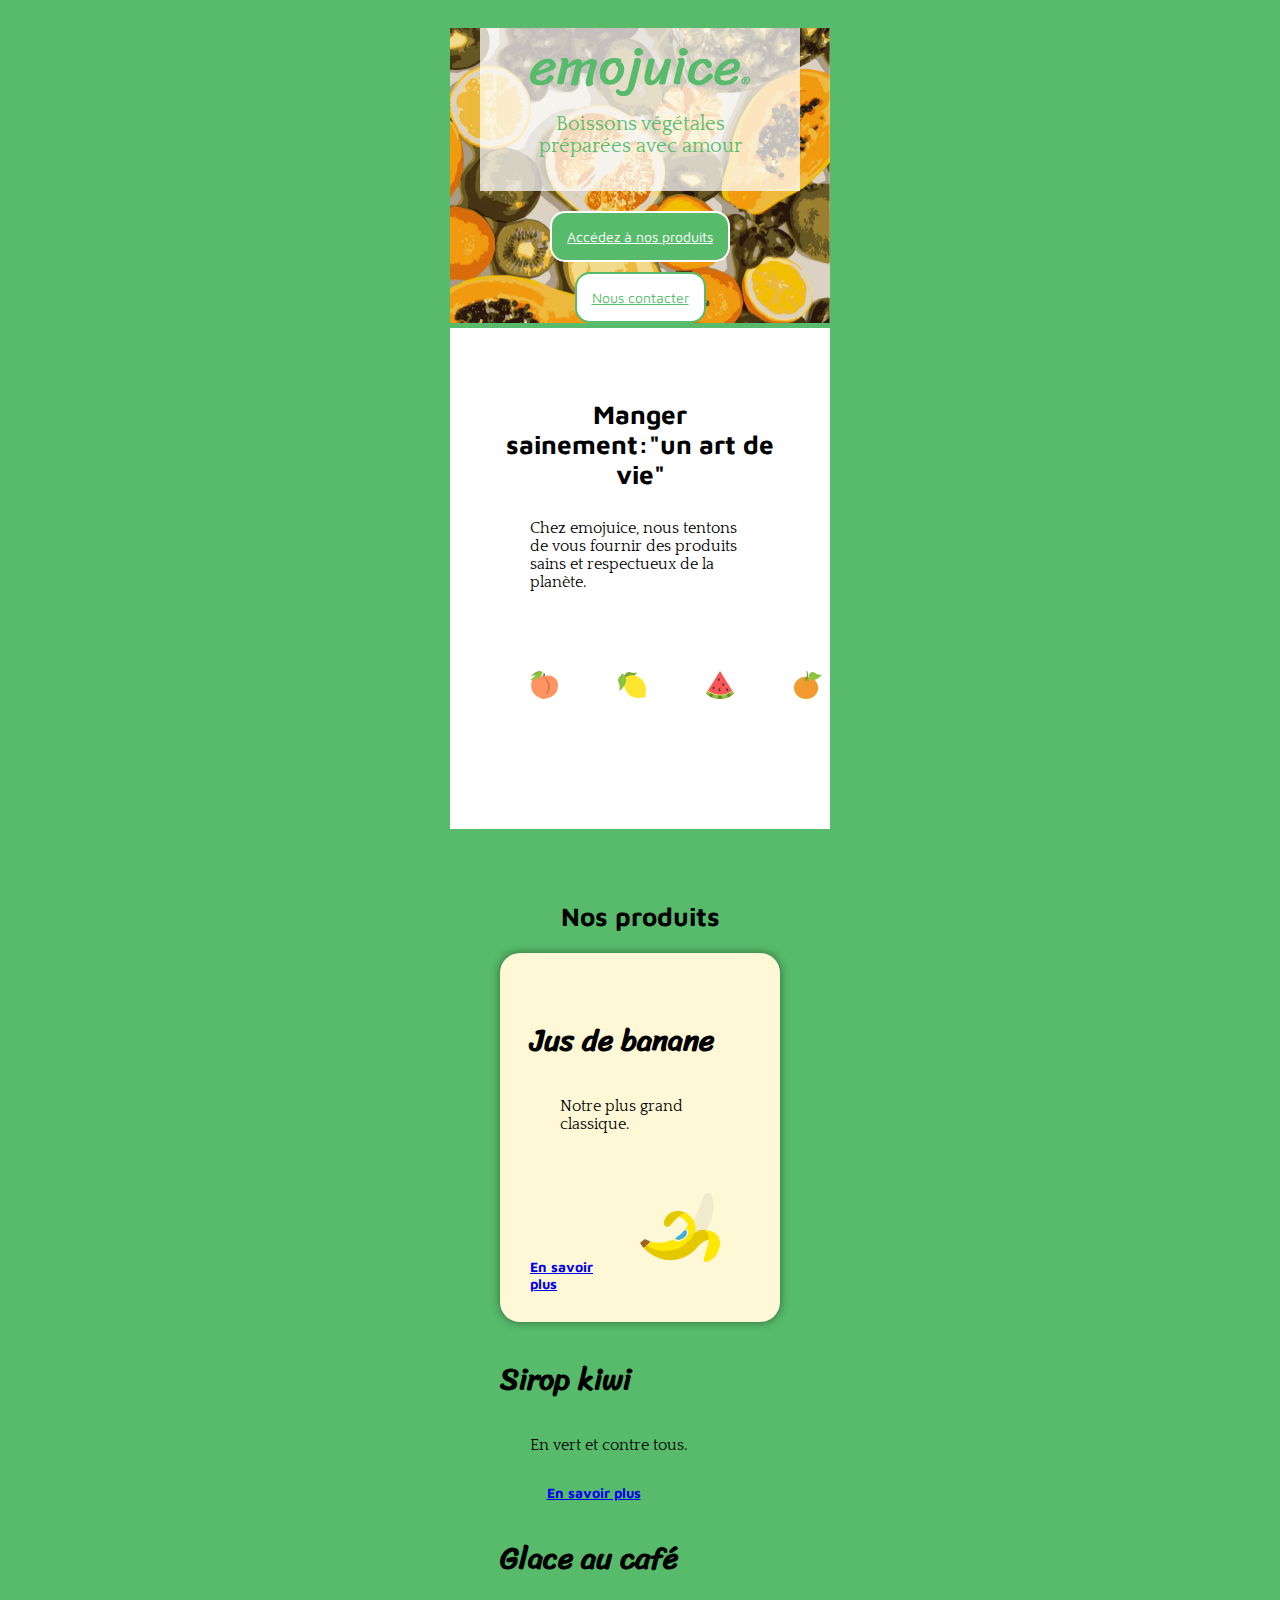
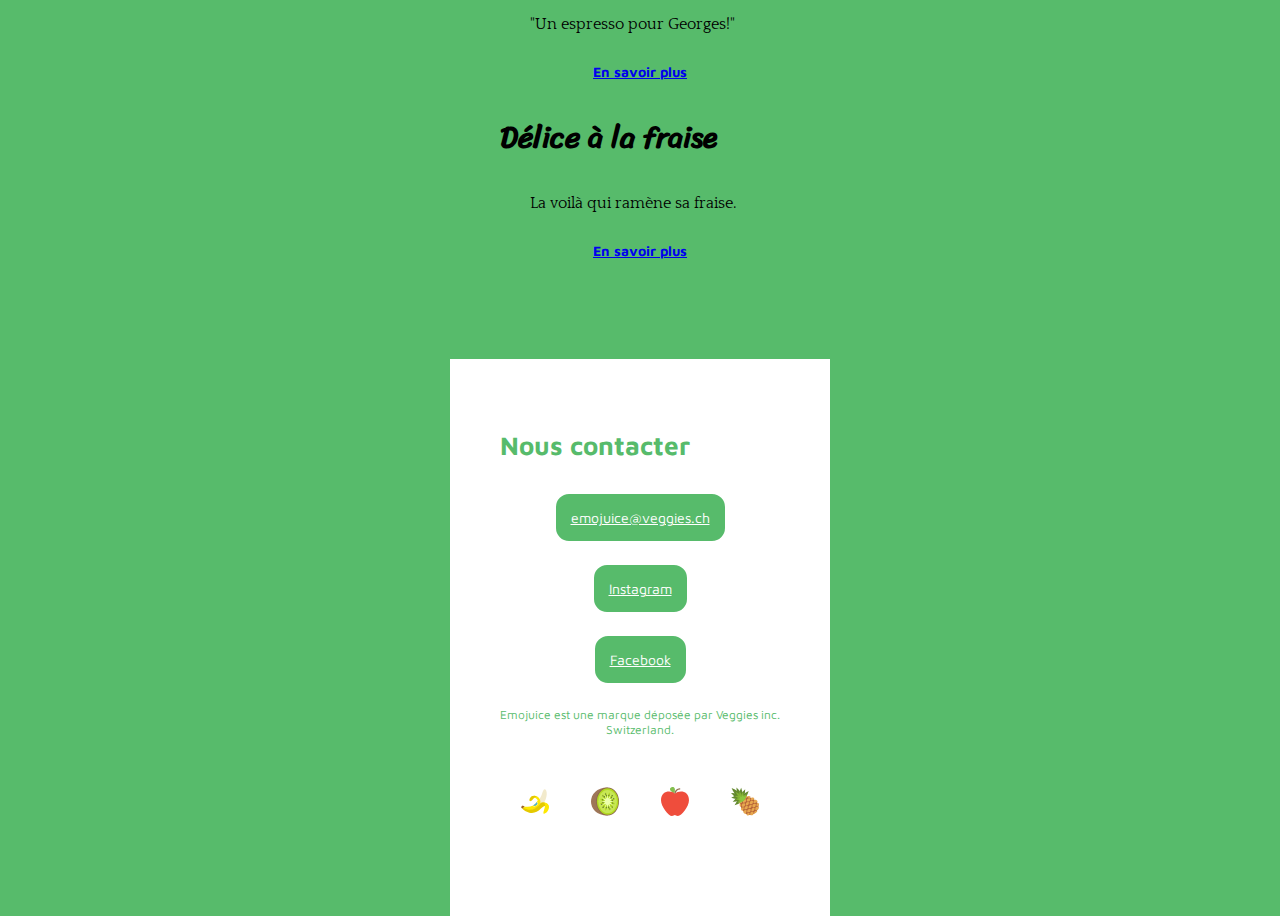
<file: index.html>
<!DOCTYPE html>
<html>
  <head>
    <meta charset="UTF-8" />
    <meta name="viewport" content="width=device-width, initial-scale=1.0" />
    <link rel="preconnect" href="https://fonts.googleapis.com">
    <link rel="preconnect" href="https://fonts.gstatic.com" crossorigin>
    <link href="https://fonts.googleapis.com/css2?family=Maven+Pro:wght@400;700&family=Quattrocento:wght@400;700&family=Sriracha&display=swap" rel="stylesheet">
    <link rel="stylesheet" href="css/styles.css"/>
    <title>Emojuice</title>
  </head>
  <body>
    <header class="site-header">
      <div class="site-header.title-container"></div>
      <div class="logo-card">
        <img src="img/logo.svg" alt="logo de la marque de jus">
        <h1> Boissons végétales préparées avec amour</h1>
      </div>
      <nav>
        <div class="button-container">
        <a class="button" href="kiwi.html">Accédez à nos produits</a>
        <a class="button-light" href="kiwi.html">Nous contacter</a>
      </div>
      </nav>
    </header>
    <main>
      <div class="background-light">
        <h2>Manger sainement:"un art de vie"</h2>
      <p>Chez emojuice, nous tentons de vous fournir des produits sains et 
        respectueux de la planète.</p>
        <div class="fruits-container">
          <img src="img/peche.svg" alt="image de pêche">
          <img src="img/citron.svg" alt="image de citron">
          <img src="img/pasteque.svg" alt="image de pastèque">
          <img src="img/orange.svg" alt="image de orange">
        </div>
      </div>
      <div class="little-fruits" alt="petits fruits"></div>
      <div class="product"><h2>Nos produits</h2>
        <article>
          <div class="banana-box">
          <header>
            <h3>Jus de banane</h3>
            <p>Notre plus grand classique.</p>
          </header>
          <footer>
            <div class="logo-container">
              <a href="kiwi.html">En savoir plus</a>
              <img src="img/banane.svg" alt="icône de banane">
            </div>
          </footer>
        </article>
        <article>
          <header>
            <div class="icon-kiwi"></div>
            <h3>Sirop kiwi</h3>
            <p>En vert et contre tous.</p>
          </header>
          <footer>
            <div class="logo-container">
              <a href="kiwi.html">En savoir plus</a>
              <a class="icon" alt="icône de kiwi">
            </div>
           </footer>
          </article>
          <article>
            <header>
              <h3>Glace au café</h3>
              <p>"Un espresso pour Georges!"</p>
            </header>
          </article>
            <footer>
            <div class="logo-container">
              <a href="kiwi.html">En savoir plus</a>
              <a class="icon" alt="icône de café">
            </div>
          </footer>
         <article>
         <header>
          <h3>Délice à la fraise</h3>
          <p>La voilà qui ramène sa fraise.</p>
         </header>
         <footer>
           <div class="logo-container">
             <a href="kiwi.html">En savoir plus</a>
             <a class="icon" alt="icône de fraise">
           </div></div>
         </footer>
       </article>
    </main>
    <footer>
      <footer class="background-light">
        <h2>Nous contacter</h2>
      <div class="button-container">
        <a class="button" href="emojuice@veggies.ch">emojuice@veggies.ch</a>
        <a class="button" href="https://www.instagram.com/">Instagram</a>
        <a class="button" href="https://fr-fr.facebook.com/">Facebook</a>
      </div>
      <p>Emojuice est une marque déposée par Veggies inc. Switzerland.</p>
      <div class="fruits-container">
        <img src="img/banane.svg" alt="image de banane">
        <img src="img/kiwi.svg" alt="image de kiwi">
        <img src="img/pomme.svg" alt="image de pomme">
        <img src="img/ananas.svg" alt="image d'ananas">
      </div>
     </footer>
    </footer>
  </body>
</html>
</file>
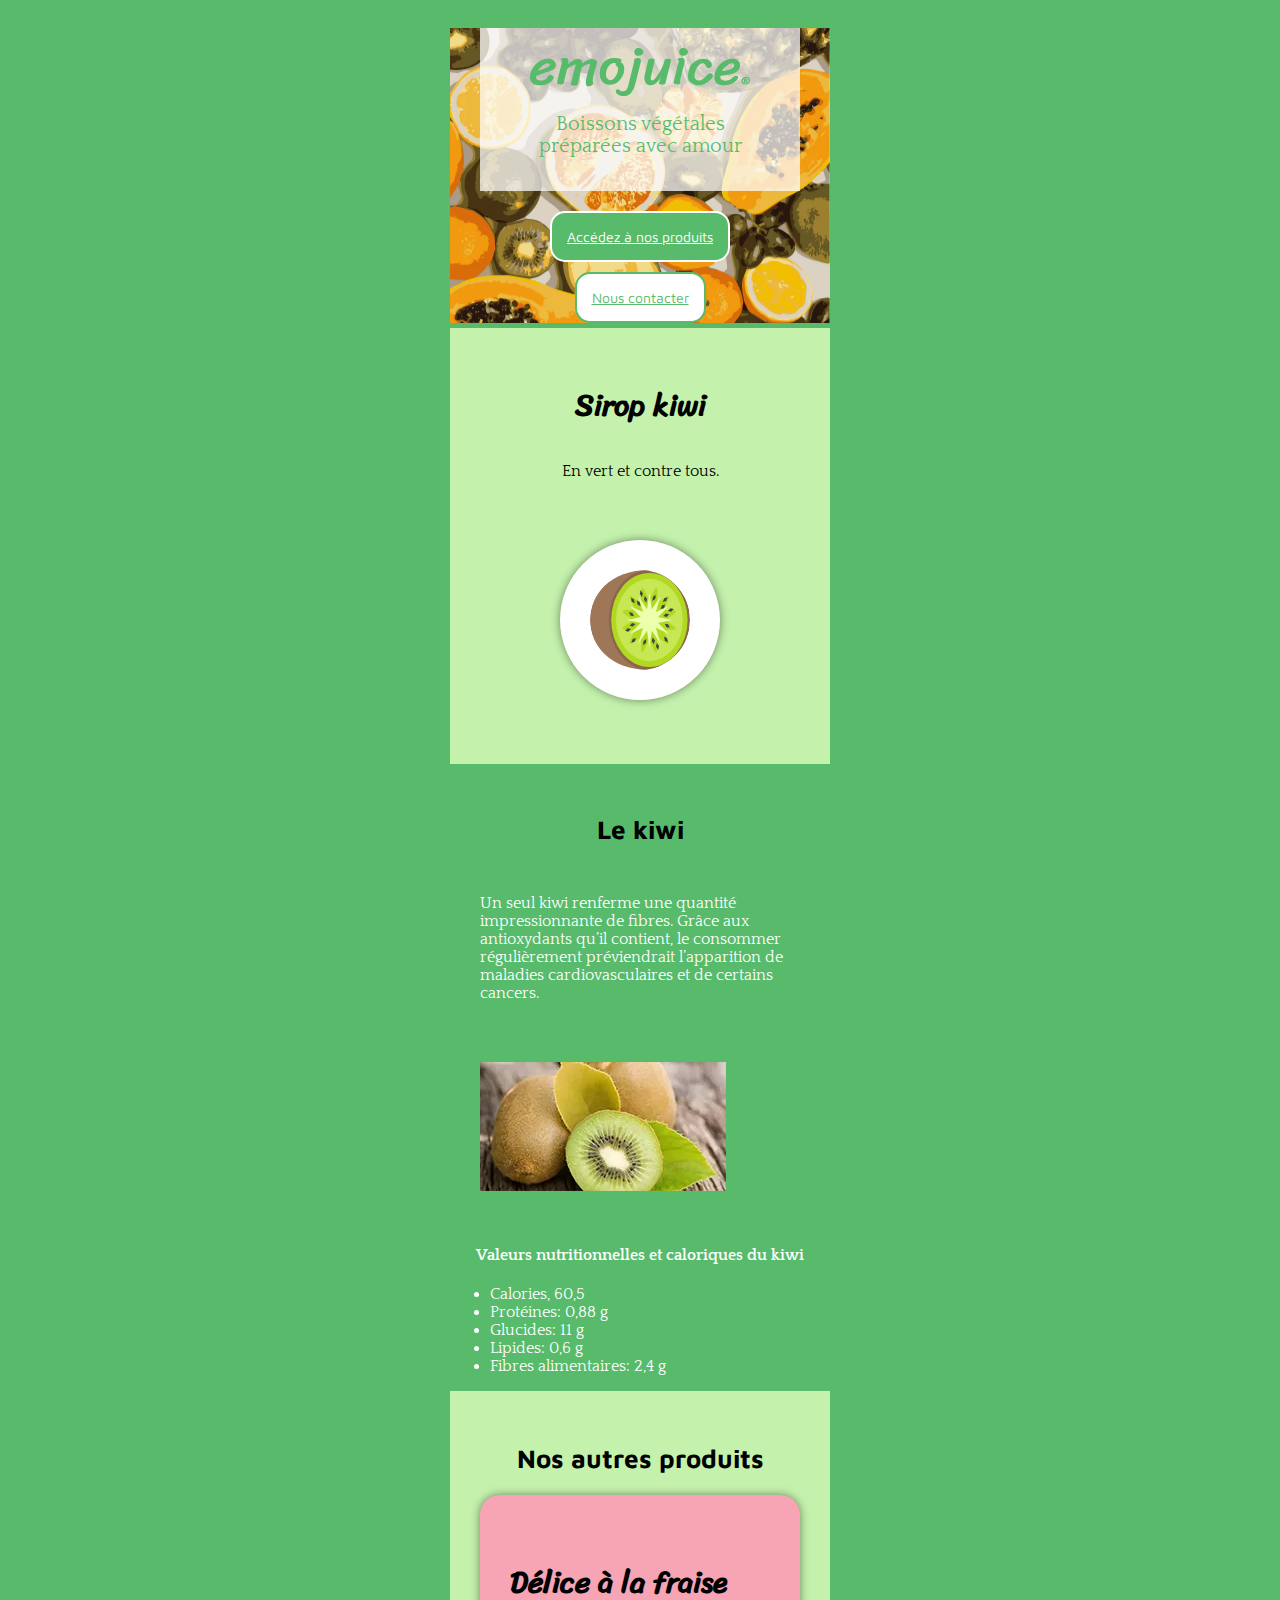
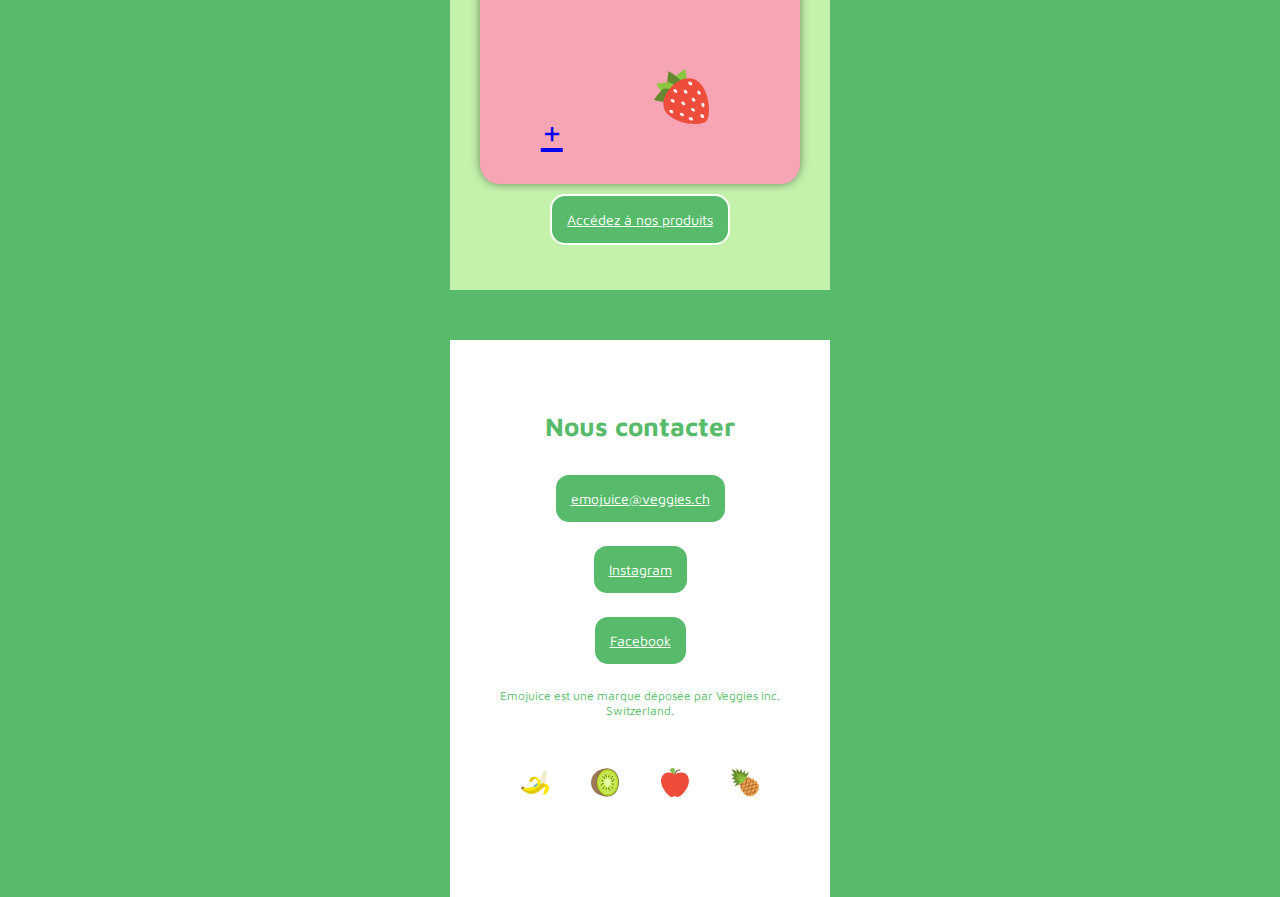
<file: kiwi.html>
<!DOCTYPE html>
<html>

<head>
  <meta charset="UTF-8" />
  <meta name="viewport" content="width=device-width, initial-scale=1.0" />
  <link rel="preconnect" href="https://fonts.googleapis.com">
  <link rel="preconnect" href="https://fonts.gstatic.com" crossorigin>
  <link
    href="https://fonts.googleapis.com/css2?family=Maven+Pro:wght@400;700&family=Quattrocento:wght@400;700&family=Sriracha&display=swap"
    rel="stylesheet">
  <link rel="stylesheet" href="css/styles.css" />
  <title>Emojuice</title>
</head>

<body>
  <header class="site-header">
    <div class="site-header.title-container"></div>
    <div class="logo-card">
      <img src="img/logo.svg" alt="logo de la marque de jus">
      <h1> Boissons végétales préparées avec amour</h1>
    </div>
    <nav>
      <div class="button-container">
        <a class="button" href="kiwi.html">Accédez à nos produits</a>
        <a class="button-light" href="kiwi.html">Nous contacter</a>
      </div>
    </nav>
  </header>
  <main>
    <div class="green-light">
      <h3>Sirop kiwi</h3>
      <p>En vert et contre tous.</p>
      <img src="img/kiwi.svg" alt="icône de kiwi">
    </div>
    <div class="title">
    <h2>Le kiwi</h2>
    </div>
    <div class="paragraph">
      <p>Un seul kiwi renferme une quantité impressionnante de fibres.
        Grâce aux antioxydants qu’il contient, le consommer régulièrement
        préviendrait l’apparition de maladies cardiovasculaires et de certains
        cancers.
      </p>
    </div>
    <img src="img/kiwis.webp" alt="image de kiwi">
    <h4>Valeurs nutritionnelles et caloriques du kiwi</h4>
    <ul>
      <li>Calories, 60,5</li>
      <li>Protéines: 0,88 g</li>
      <li>Glucides: 11 g</li>
      <li> Lipides: 0,6 g</li>
      <li>Fibres alimentaires: 2,4 g</li>
    </ul>
    <div class="green-light-2">
      <h2>Nos autres produits</h2>
      <div class="small-card-strawberry"> 
        <h3>Délice à la fraise</h3>
        <div class="flex-fruit-container">
          <a href="kiwi.html">+</a>
          <img src="img/fraise.svg" alt="icône de fraise">
        </div>
      </div>

        <div class="button-container">
          <a class="button" href="kiwi.html">Accédez à nos produits</a>
        </div>


     



    </div>



  </main>










  <footer class="background-light">
    <h2>Nous contacter</h2>
    <div class="button-container">
      <a class="button" href="emojuice@veggies.ch">emojuice@veggies.ch</a>
      <a class="button" href="https://www.instagram.com/">Instagram</a>
      <a class="button" href="https://fr-fr.facebook.com/">Facebook</a>
    </div>
    <p>Emojuice est une marque déposée par Veggies inc. Switzerland.</p>
    <div class="fruits-container">
      <img src="img/banane.svg" alt="image de banane">
      <img src="img/kiwi.svg" alt="image de kiwi">
      <img src="img/pomme.svg" alt="image de pomme">
      <img src="img/ananas.svg" alt="image d'ananas">
    </div>
  </footer>
</body>

</html>
</file>
<file: css/styles.css>
/*
font-family: 'Maven Pro', sans-serif; 400 700
font-family: 'Quattrocento', serif; 400 700
font-family: 'Sriracha', cursive; 400
*/


body {
  background-color: #57bb6b;
  max-width: 380px;
  margin: auto;
}


.site-header {
  text-align: center;
  background-image: url(../img/fruits.webp);
  background-size: cover;
  margin: auto;
}


h1 {
  color: #57bb6b;
  font-family: 'Quattrocento', serif;
  font-weight: lighter;
  font-size:  20px;
}


.logo-card {
  text-align: center;
  background-color: #ffffffba;
  margin: 28px 30px 10px 30px;
  padding: 20px 50px;
}

header img {
  text-align: center;
}


.button {
  background-color: #57bb6b;
  text-align: center;
  display: inline-block;
  padding: 15px;
  margin: 10px;
  border: 2px solid;
  color: white;
  border-radius: 15px;
  display: flex;
  flex-direction: column;
  align-items: center;
  font-family: 'Maven Pro', sans-serif;
  font-size: 14px;
  font-weight: 400;
}


.button-light {
  background-color: white;
  text-align: center;
  padding: 15px;
  margin: auto;
  border: 2px solid;
  color: #57bb6b;
  border-radius: 15px;
  display: flex;
  flex-direction: column;
  align-items: center;
  font-family: 'Maven Pro', sans-serif;
  font-size: 14px;
  font-weight: 400;
}



h2 {
  font-family: 'Maven Pro', sans-serif;
  font-weight: 700;
  color: #57bb6b;
  text-align: center;
  font-size: 26px;
}

p {
  font-family: 'Quattrocento', serif;
  font-weight: lighter;
  font-size: 16px;
}

.product {
  padding: 50px;
}


main h2{
  color: black;
}

h3 {
  font-family: 'Sriracha', cursive;
  font-size: 30px;
}

.little-fruts {
  display: flex;
  flex-direction: column;
}

.icon {
  display: flex;
  flex-direction: row;
}

.fruits-container {
display: flex;
flex-direction: row;
justify-content: space-around;
margin: 50px 0;
}

.fruits-container img{
  width: 28px;
}

.background-light {
  background-color: white;
  padding: 50px;
  margin: auto;
}

.button-container {
  color: #57bb6b;
  display: flex;
  flex-direction: column;
  align-items: center;
  border-radius: 10px;
  margin-bottom: 5px;
}

footer h2 {
  color: #57bb6b;
  text-align: center;
}

footer p {
  font-family: 'Maven Pro', sans-serif;
  font-size: 12px;
  color: #57bb6b;
  text-align: center;
}

.banana-box {
  background-color: #FFF8D7;
  border-radius: 20px;
  padding: 30px;
  box-shadow: 0px 0px 10px rgba(0, 0, 0, 0.454);

}

.logo-container {
  font-family: 'Maven Pro', sans-serif;
  font-size: 14px;
  font-weight: 700;
  display: flex;
  flex-direction: row;
  align-items: flex-end;
  justify-content: space-around;
}

.logo-container img {
  width: 80px;
}

main {
  background-color: #57bb6b;
  margin-bottom: 50px;
}

.green-light {
  background-color: #C4F2AD;
  text-align: center;
  padding: 20px 50px;
}

.green-light img{
  width: 100px;
  padding: 30px;
  background-color: white;
  border-radius: 50%;
  box-shadow: 0px 0px 10px rgba(0, 0, 0, 0.454);
  margin-bottom: 40px;
}

main p {
  margin: 30px;
  
}

main img {
  text-align: center;
  margin: 30px;
}

h4 {
  text-align: center;
  font-family: 'Quattrocento', serif;
  color: white;
}
ul {
  font-family: 'Quattrocento', serif;
  color: white;
}
.paragraph {
  color: white;
}

.title {
  color: white;
  font-family: 'Maven Pro', sans-serif;
  font-size: 26px;
  font-weight: 700;
  margin: 50px;
}

.green-light-2 {
  background-color: #C4F2AD;
  padding: 30px;
}

.small-card-strawberry {
  background-color: #F7A4B4;
  border-radius: 20px;
  padding: 30px;
  box-shadow: 0px 0px 10px rgba(0, 0, 0, 0.454);
  font-size: 20px;
}


.flex-fruit-container img {
  width: 55px;
}

.flex-fruit-container {
  font-family: 'Maven Pro', sans-serif;
  font-size: 40px;
  font-weight: 400;
  display: flex;
  flex-direction: row;
  align-items: flex-end;
  justify-content: space-around;
  color: rgb(63, 41, 41);
}
</file>
